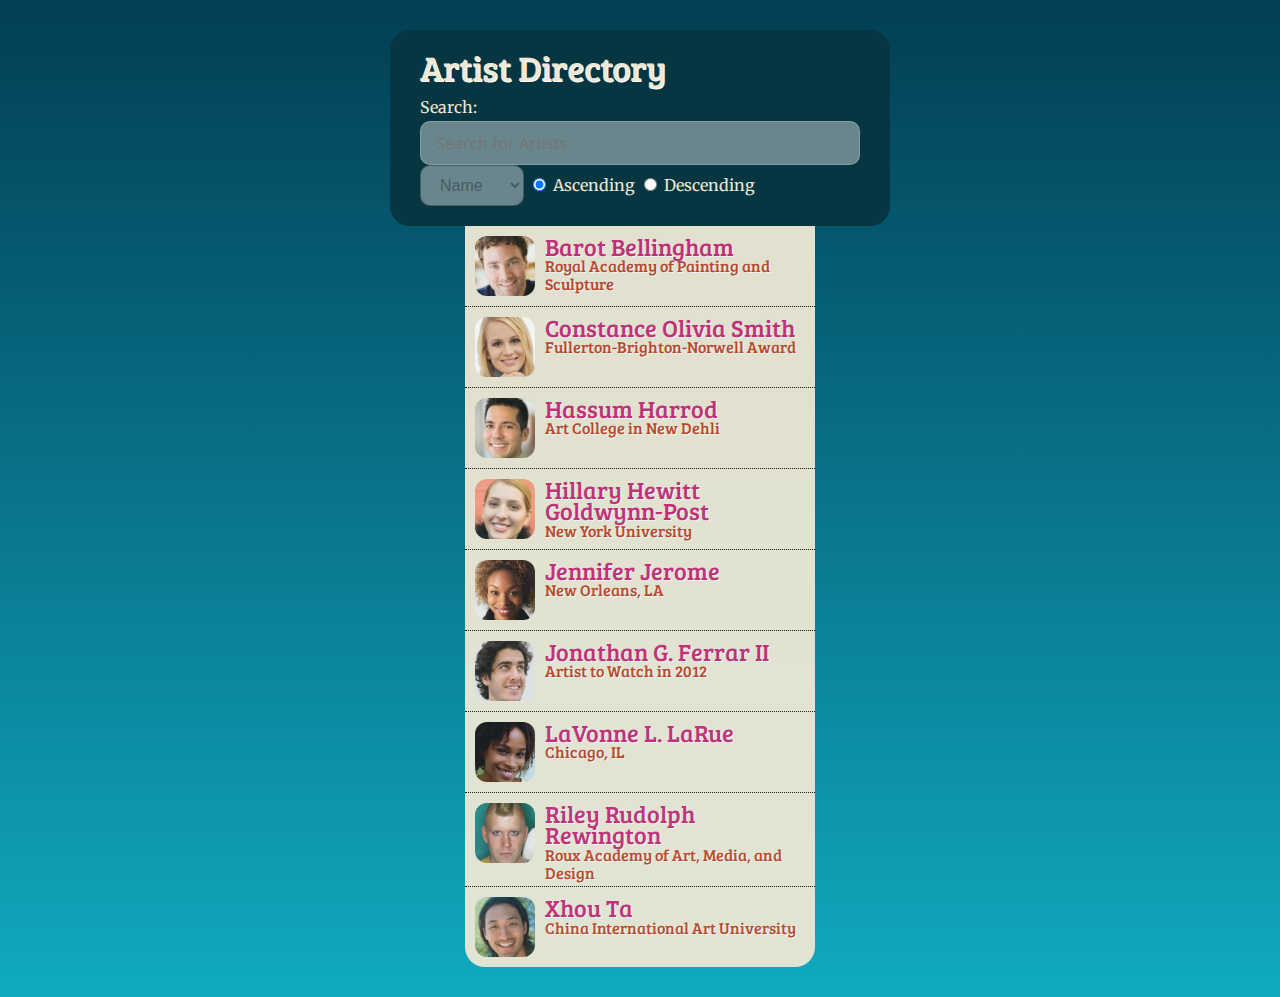
<file: index.html>
<!DOCTYPE html>
<html ng-app="myApp">
<!-- points at myApp in controllers.js-->
<!-- Keeps index html nice and clean by only spawning the html we need for -->
<!-- the moment in a deep link -->
<head>
    <script src="lib/angular/angular.min.js"></script>
    <script src="js/controllers.js"></script>
    <script src="lib/angular/angular-route.min.js"></script>
    <script src="lib/angular/angular-animate.min.js"></script>
    <script src="js/app.js"></script>
    <link rel="stylesheet" href="css/style.css" />
    <meta charset="utf-8">
    <meta name="viewport" content="width=device-width">
    <title>Angular Demo</title>
</head>

<body>
    <div class="main" ng-view></div>
</body>
<!-- esprima.org syntax validator -->
</html>
</file>
<file: css/style.css>
/* @override
  http://planetoftheweb.com/_/css/styles.css */

@import url("http://fonts.googleapis.com/css?family=Bree+Serif|Merriweather:400,300,700,900|Droid+Sans:400,700");
/*pulling three font families from online google font*/
/* Reset Styles */

html, body, div, span, applet, object, iframe,
h1, h2, h3, h4, h5, h6, p, blockquote, pre,
a, abbr, acronym, address, big, cite, code,
del, dfn, em, img, ins, kbd, q, s, samp,
small, strike, strong, sub, sup, tt, var,
b, u, i, center,
dl, dt, dd, ol, ul, li,
fieldset, form, label, legend,
table, caption, tbody, tfoot, thead, tr, th, td,
article, aside, canvas, details, embed,
figure, figcaption, footer, header, hgroup,
menu, nav, output, ruby, section, summary,
time, mark, audio, video {
  margin: 0;
  padding: 0;
  border: 0;
  font: inherit;
  font-size: 100%;
  vertical-align: baseline; }

html {
  line-height: 1; }

ol, ul {
  list-style: none; }

table {
  border-collapse: collapse;
  border-spacing: 0; }

caption, th, td {
  text-align: left;
  font-weight: normal;
  vertical-align: middle; }

q, blockquote {
  quotes: none; }

  q:before, q:after, blockquote:before, blockquote:after {
    content: "";
    content: none; }

a img {
  border: none; }

article, aside, details, figcaption, figure, footer, header, hgroup, menu, nav, section, summary {
  display: block; }

* {
  -webkit-box-sizing: border-box;
  -moz-box-sizing: border-box;
  box-sizing: border-box; }


/* Base Styles */

.cf:before,
.cf:after {
    content: " "; /* 1 */
    display: table; /* 2 */
}

.cf:after {
    clear: both;
}

html {
  background-color: #023E54;
  background-image: url(images/fallback-gradient.png);
  background-image: -webkit-gradient(linear, 0% 0%, 0% 100%, from(#023E54), to(#10AAC0));
  background-image: -webkit-linear-gradient(top, #023E54, #10AAC0);
  background-image: -moz-linear-gradient(top, #023E54, #10AAC0);
  background-image: -o-linear-gradient(top, #023E54, #10AAC0);
  min-height: 100%;
  height: auto;
}

body  {
  font-family: Merriweather, serif;
  font-size: 1rem;
  line-height: 160%;
  *zoom: 1;
}


h1, h2, h3, h4, h5, h6 {
  font-family: 'Bree Serif', serif;
  font-weight: normal;
  color: #475b62;
  text-shadow: 1px 1px rgb(255,255,255, 1);
}

a {
  color: #145266;
  font-family: Bree Serif, serif;
}

h1{
  color: #145266;
  font-size: 2.2rem;
  line-height: 100%;
  margin-bottom: 10px;
}

h2{
  font-size: 1.5rem;
  line-height: 90%;
  color: #c61c6f;
}

h3{
  margin-top: 0;
  color: #bd3613;
  line-height: 110%;
  margin-bottom: 5px;
}

p {
  line-height: 1.3rem;
  color: #475B62;
  margin-bottom: 10px;
  font-family: 'Merriweather';
}

a.small {
  line-height: 100%;
  font-size: .9rem;
}


/* Search Styles */

.search {
  background: #063642;
  color: #EEE8D5;
  width: 90%;
  min-width: 320px;
  max-width: 500px;
  margin: 0 auto;
  margin-top: 30px;
  border-radius: 20px;
  padding: 20px 30px;
  z-index: 20;
}

.search h1 {
  color: #EEE8D5;
}

.btn {
    display: inline-block;
    padding: 6px 12px;
    margin-bottom: 0;
    font-size: 1rem;
    line-height: 140%;
    text-align: center;
    text-decoration: none;
    white-space: nowrap;
    vertical-align: middle;
    cursor: pointer;
    border: 1px solid transparent;
    border-radius: 4px;
    background: #C61C6F;
    color: #FCF4DC;
    -webkit-user-select: none;
       -moz-user-select: none;
        -ms-user-select: none;
         -o-user-select: none;
            user-select: none;
}

.btn .btn-left {
  float: left;
}

.btn .btn-right {
  float: right;
}

.btn:hover {
    background: #09576D;
}

.search label {
  display: none;
}

.search input {
  font-family: 'Droid Sans', sans-serif;
  width: 100%;
  padding: 10px 0 10px 15px;
  font-size: 1rem;
  color: #475B62;
  background: rgba(255,255,255,0.4);
  border: 1px solid rgba(255,255,255,0.2);
  border-radius: 10px;
  outline: 0;
}

.search .formgroup input {
  border: 1px solid rgba(0,0,0,0.3);
  display: inline;
  width: auto;
}

.search label.formgroup {
  display: inline;
  width: auto;
}

.search select {
  display: inline;
  padding: 10px 0 10px 15px;
  font-size: 1rem;
  color: #475B62;
  background: rgba(255,255,255,0.4);
  border: 1px solid rgba(0,0,0,0.3);
  border-radius: 10px;
  outline: 0;
}

/* Artist List Styles */

.artistlist {
  background: #EEE8D5;
  width: 50%;
  min-width: 290px;
  max-width:350px;
  margin: 0 auto;
  margin-bottom: 30px;
  border-radius: 0 0 20px 20px;
  opacity: .95;
  z-index: 10;
}

.artistlist ul {
  margin: 0;
  padding: 0;
  background: #FDF6E3;
}

.artistlist li {
  margin: 0;
  padding: 10px 10px 0 10px;
  border-bottom: 1px dotted black;
  opacity: .9;
  -webkit-transition: all 0.3s ease-out;
  -moz-transition: all 0.3s ease-out;
  -o-transition: all 0.3s ease-out;
  transition: all 0.3s ease-out;
  /*takes o.3 seconds to ease in and out*/
/*covers all backgrounds*/
}

.artistlist a {
  display: block;
  text-decoration: none;
}

.artistlist li:hover {/*hover effect, css javascript essentially! */
  background: #FDF6E3;
  opacity: 1;
  -webkit-transform: scale(1.2);
  -moz-transform: scale(1.2);
  -o-transform: scale(1.2);
  transform: scale(1.2);
  /*grow it, make negative to make it upside down*/
  /*animation like this can cause lag :(*/
  /*go download angular-animate.min.js for more :D be sure to link it in index*/

}

.artist img {
  display: block;
  float: left;
  width: 60px;
  -webkit-border-radius: 12px;
  border-radius: 12px;
  margin-right: 10px;
  margin-bottom: 10px;
}

.artistinfo.ng.-enter.ng-enter-active,
.artist.ng-leave {
  opacity: 0;
  height: 0;
  overflow: hidden;
}

.artistinfo.ng.-leave.ng-leave-active,
.artist.ng-leave {
  opacity: 0;
  height: 0;
  overflow: hidden;
}

/*Angular CSS Magic*/

.artist info {
  display: block;
  float: left;
  padding-left: 120px !important;
}

.artist:last-child {
  border-bottom:none;
}

.artistinfo {
  font-size: 1.1em;
  line-height: 160%;
  background: #EEE8D5;
  color: #0F4150;
  width: 90%;
  min-width: 320px;
  max-width: 620px;
  margin: 0 auto;
  margin-top: 30px;
  margin-bottom: 30px;
  padding: 20px 30px;
  border-radius: 10px;
  z-index: 20;
}

.artistinfo h1{
  font-size: 1.8em;
  margin-bottom: 0;
}

.artistinfo img {/*glued together, all images in artistinfo section subclass*/
  width: 40%;
  max-width: 130px;
  border-radius: 20px;
}

.artist.ng-enter-active,
.artist.ng-leave
  /*only for these events*/
 {
  opacity: 1;
  height: 80px;
  overflow: hidden;
  /*pixels bad for different size screens*/
}
.artist.ng-leave-active,
.artist.ng-enter
  /*only for these events, going back */
 {
  opacity: 0;
  height: 0px;
  overflow: hidden;
  /*pixels bad for different size screens*/
}
</file>
